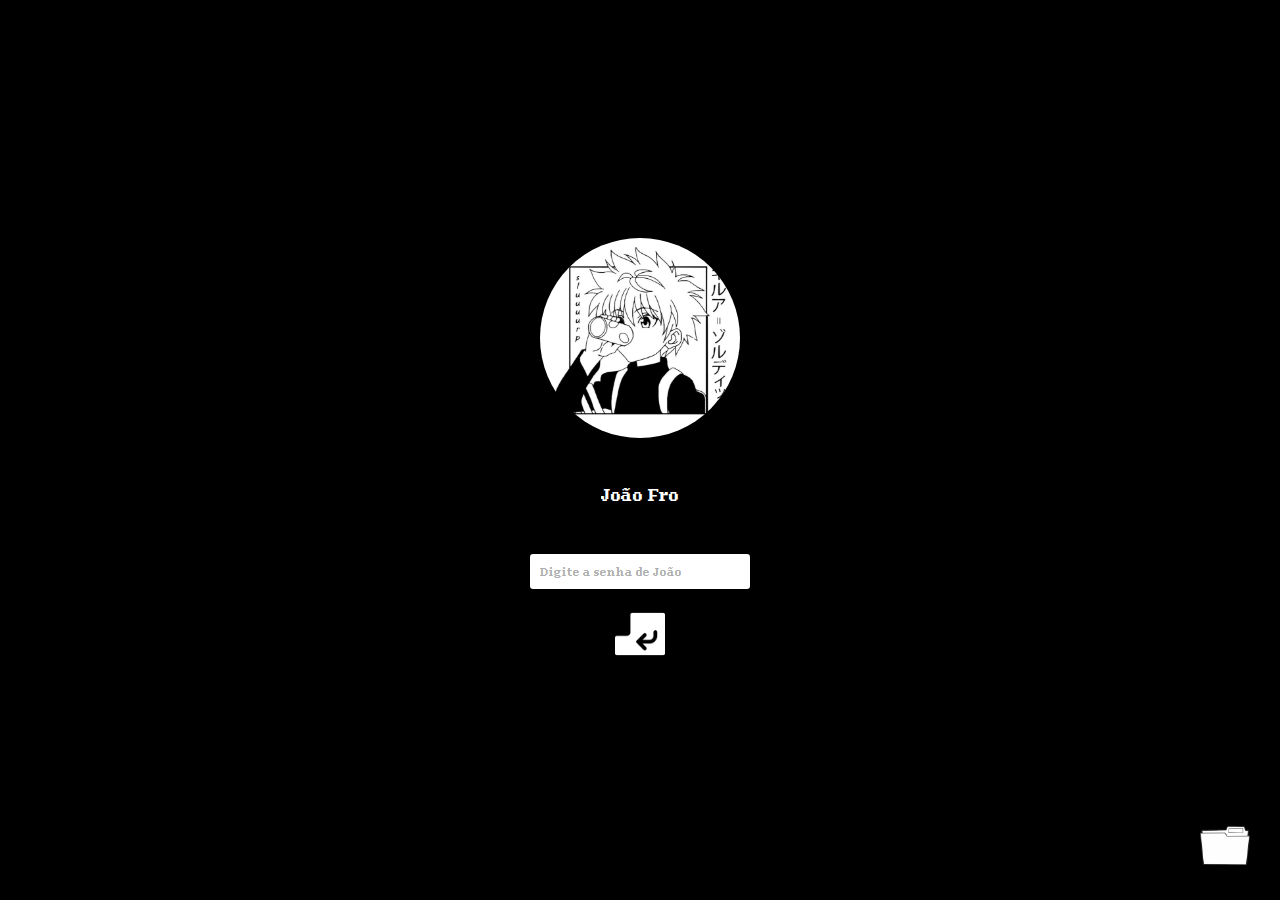
<file: index.html>
<!DOCTYPE html>
<html lang="pt-BR">
<head>
    <meta charset="UTF-8">
    <meta name="viewport" content="width=device-width, initial-scale=1.0">
    <title>Tela de bloqueio</title>
    <link rel="stylesheet" href="./style.css">
    <script defer src="./script.js"></script>
</head>
<body>
    
        <div class="container-father">
                <div class="container">
                    <img class="imgkillua" src="./imgs/killua.jpg" alt="">
                    <p id="frase">João Front-End Developer</p>
                    <input class="senha" placeholder="Digite a senha de João" type="text">
                    <button onclick="auxiliaBtnEnviar()" id="enviar"><img width="50px" src="./imgs/tecla-enter (1).png" alt=""></button>
                </div>
                
                <button class="btnIdea">
                    <img width="50px" class="idea" src="./imgs/pasta.png" alt="">
                </button>     
                <div class="teste esconder">
                    <div class="headerBox">
                        <p>Arquivo.txt</p>
                    </div>
                    <div class="mainBox">
                        <p>Senha: me contratem!</p>
                        <button class="btnCopiar btn">Copiar</button>

                        <div class="articleBox">
                            <p>Copie a senha e cole na caixa de texto<br> <span>ou</span> <br>pule direto para a proxima pagina</p>
                        </div>

                        <a target="_blank" href="./paginas/home.html"><button class="btn btnPular ">Pular</button></a>
                        
                    </div>
                </div>
        </div>
</body>
</html>
</file>
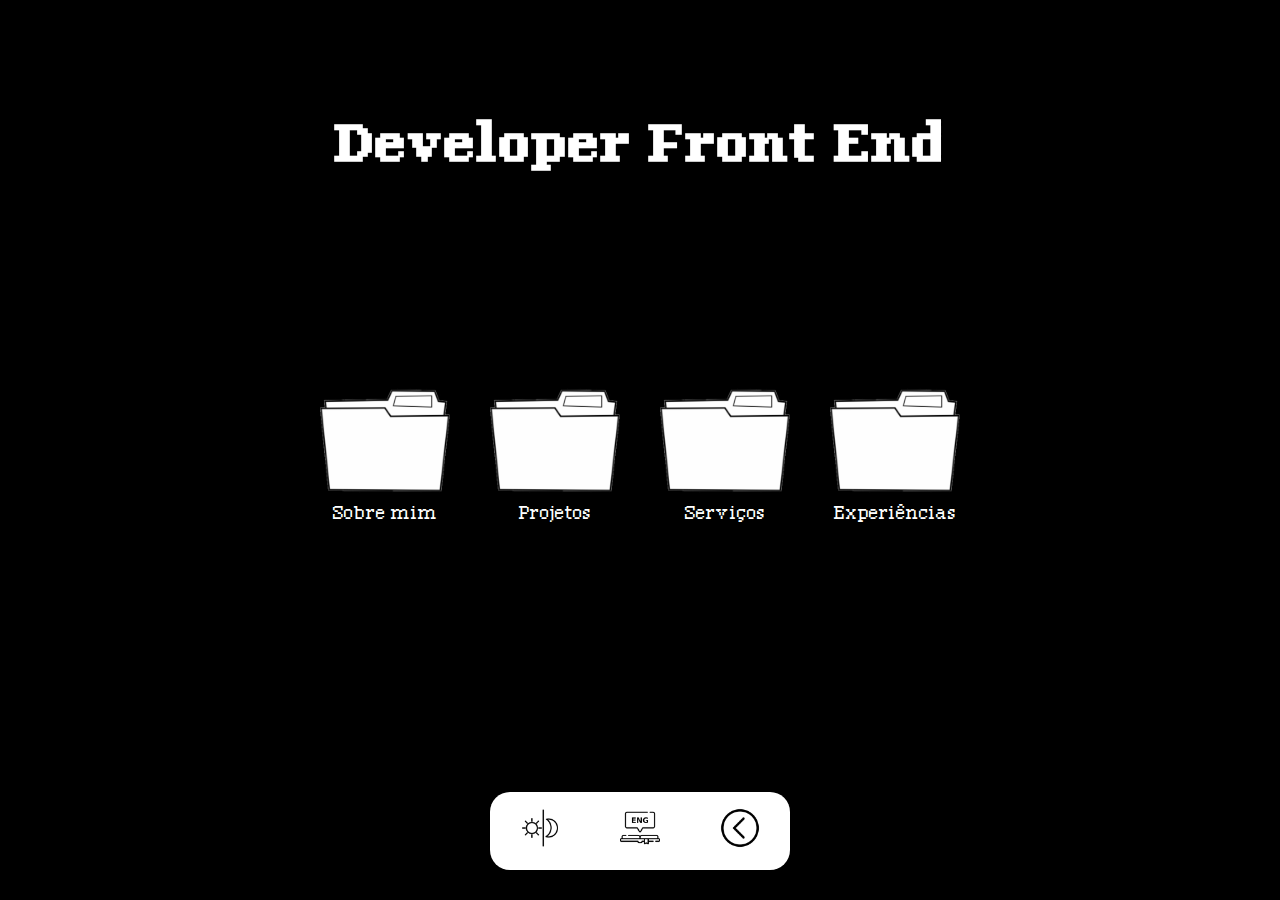
<file: paginas/home.html>
<!DOCTYPE html>
<html lang="en">
<head>
    <meta charset="UTF-8">
    <meta name="viewport" content="width=device-width, initial-scale=1.0">
    <title>Home</title>
    <link rel="stylesheet" href="../style.css">
</head>
<body id="bodyHome">
    <div id="containerHome">
        <h1>Developer Front End</h1>
        <div id="listaPastas">
            <div id="pastas">
                <a href="../paginas/sobreMim.html"><img width="130px" src="../imgs/pasta.png" alt=""></a>
                <p>Sobre mim</p>
            </div>
            <div id="pastas">
                <a href="#"><img width="130px" src="../imgs/pasta.png" alt=""></a>
                <p>Projetos</p>
            </div>
            <div id="pastas">
                <a href="#"><img width="130px" src="../imgs/pasta.png" alt=""></a>
                <p>Serviços</p>
            </div>
            <div id="pastas">
                <a href="#"><img width="130px" src="../imgs/pasta.png" alt=""></a>
                <p>Experiências</p>
            </div>
        </div>
    </div>
    <div id="footerHome">
            <div>
                <img width="40px" src="../imgs/dia-e-noite.png" alt="">
            </div>
            
            <div>
                <img width="40px" src="../imgs/eng (1).png" alt="">
            </div>
            
            <div>
                <img width="40px" src="../imgs/botao-voltar.png" alt=""></p>
    </div>
</body>
</html>
</file>
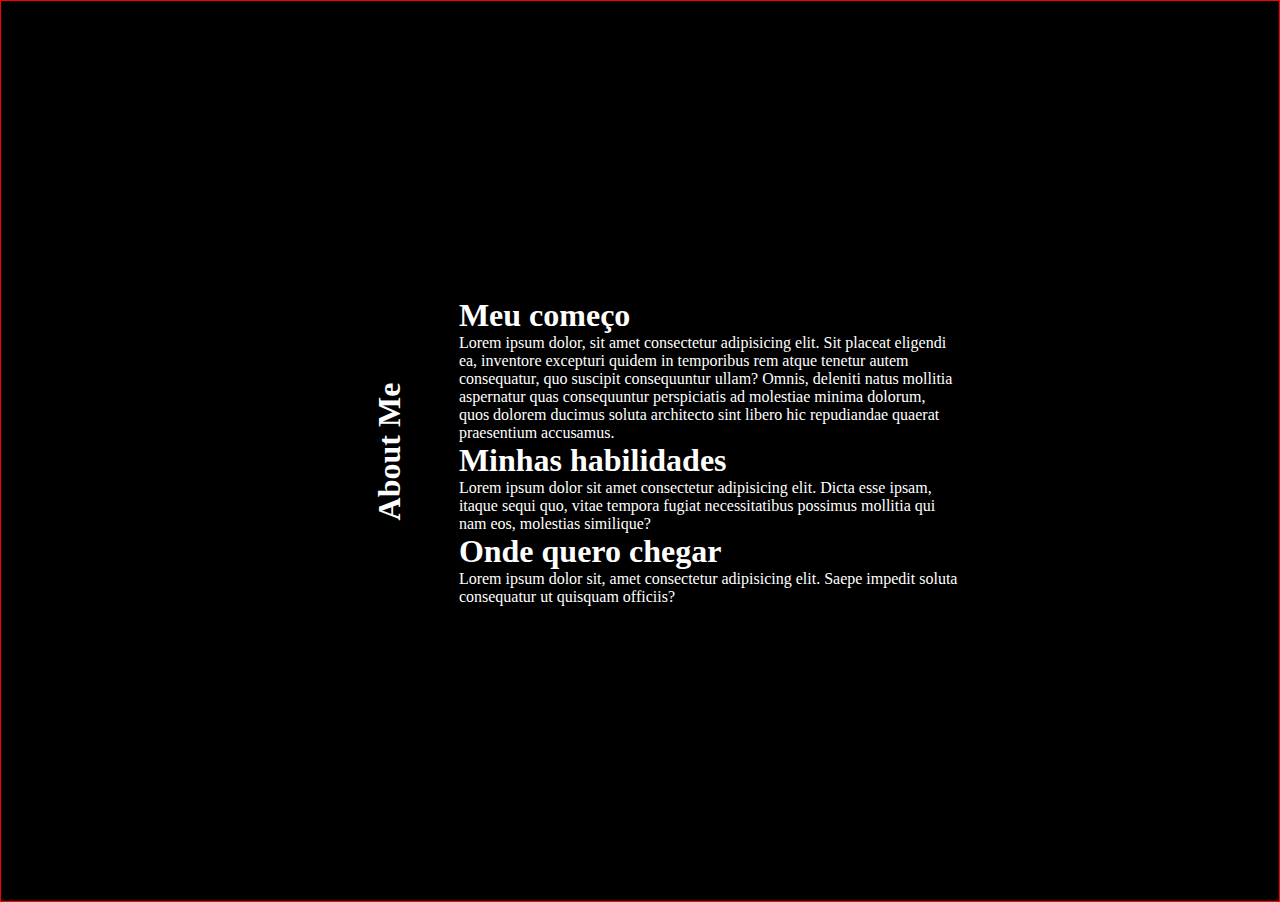
<file: paginas/sobreMim.html>
<!DOCTYPE html>
<html lang="en">
<head>
    <meta charset="UTF-8">
    <meta name="viewport" content="width=device-width, initial-scale=1.0">
    <title>Sobre mim</title>
    <link rel="stylesheet" href="../style.css">
</head>
<body id="bodySobreMim">
    <div id="sobreRotate">
        <h1 id="h1Rotate">About Me</h1>
    </div>
    <div id="main">
        <div id="comeco">
            <h1>Meu começo</h1>
            <p>Lorem ipsum dolor, sit amet consectetur adipisicing elit. Sit placeat eligendi ea, inventore excepturi quidem in temporibus rem atque tenetur autem consequatur, quo suscipit consequuntur ullam? Omnis, deleniti natus mollitia aspernatur quas consequuntur perspiciatis ad molestiae minima dolorum, quos dolorem ducimus soluta architecto sint libero hic repudiandae quaerat praesentium accusamus.</p>
        </div>
        <div id="habilidades">
            <h1>Minhas habilidades</h1>
            <p>Lorem ipsum dolor sit amet consectetur adipisicing elit. Dicta esse ipsam, itaque sequi quo, vitae tempora fugiat necessitatibus possimus mollitia qui nam eos, molestias similique?</p>
        </div>
        <div id="queroChegar">
            <h1>Onde quero chegar</h1>
            <p>Lorem ipsum dolor sit, amet consectetur adipisicing elit. Saepe impedit soluta consequatur ut quisquam officiis?</p>
        </div>
    </div>
</body>
</html>
</file>
<file: style.css>
*{
    margin: 0;
    padding: 0;
}

@font-face {
    font-family: 'pixel';
    src: url(./fonts/Pixel\ Georgia\ Bold.ttf);
}
@font-face {
    font-family: 'pixelFino';
    src: url(./fonts/Pixel\ Georgia.ttf);
}
body{
    position: relative;
}
/*COMEÇO DA PAGINA INDEX*/
.container-father{
    position: relative;
    background-color: black;
    align-items: center;
    display: flex;
    flex-direction: column;
    height: 100vh;
    justify-content: center;
}
.container{
    background-color: black;
    width: 300px;
    height: 300px;
    align-items: center;
    display: flex;
    flex-direction: column;
    justify-content: center;
}
.imgkillua{
    width: 200px;
    border-radius: 100%;
    margin-bottom: 50px;
}
.container p{
    margin-bottom: 50px;
    font-family: 'pixel', 'Courier New', Courier, monospace;
    color: white;
}

.senha{
    width: 200px;
    padding: 10px;
    border-radius: 3px;
    border: 0px;
    transition: .5s ease;
}
.senha::placeholder{
    color: #00000052;
    font-family: 'pixel';
    font-size: 0.8em;
}

.senha:focus, .senha:hover{
    outline: none;
    border-color: #7e0dff;
    background-color: #fff;
    box-shadow: 0 0 0 5px rgba(126, 13, 255, 0.3);
}
#enviar{
    background-color: #000000;
    border: none;
    margin-top: 20px;
}
#enviar:hover{
    border-radius: 3px;
    outline: none;
    border-color: #7e0dff;
    box-shadow: 0 0 0 5px rgba(126, 13, 255, 0.3);
}

@keyframes cimaBaixo{
    from{
        bottom: 0px;
        
        
    }
    to{
        bottom: 20px;
        
    }
}

.btnIdea{
    position: fixed;
    bottom: 20px;
    right: 20px;
    padding: 8px 10px;
    background-color: #000000;
    border: none;
    border-radius: 20px;
    cursor: pointer;
    transition: 0.5s ease-in-out;
    animation: cimaBaixo 4s infinite;
}
.btnIdea:hover{
    background-color: #7e0dff;
    bottom: 25px;
    animation: none;
}
.esconder{
    visibility: hidden;
    width: 250px;
    height: 450px;
    bottom: 120px;
    right: 30px;
    border-radius: 3px;
    position: fixed;
}
.teste2{
    visibility: visible;
    width: 250px;
    height: 350px;
    bottom: 120px;
    right: 30px;
    border-radius: 3px;
    position: fixed;
    margin-top: 180px;
    background-color: white;
    padding: 10px;
    transition: 0.3s ease-in-out;
    padding: 0;
}
.teste2 > .headerBox{
    background-color: #7e0dff;
    color: #fff;
    font-family: 'pixel', 'Courier New', Courier, monospace;
    padding: 10px;
}
.mainBox{
    font-family: 'pixel', 'Courier New', Courier, monospace;
    background-color: white;
    align-items: center;
    display: flex;
    flex-direction: column;
    justify-content: center;
}
.mainBox > p{
    padding: 0;
    margin-top: 40px;
    color: black;
}
.mainBox > button{
    padding: 5px;
    font-family: 'pixel', 'Courier New', Courier, monospace;
    
}
.btn{
    margin-top: 20px;
    margin-bottom: 20px;
    border: 0;
    background-color: #7000FF;
    border-radius: 3px;
    color: white;
}
.btnPular{
    padding: 5px;
    font-family: 'pixel', 'Courier New', Courier, monospace;
    background-color: #7000FF;
    border-radius: 3px;
    color: white;
}

.btn:focus, .btn:hover{
    border-radius: 3px;
    outline: none;
    border-color: #7e0dff;
    box-shadow: 0 0 0 5px rgba(126, 13, 255, 0.3);
    cursor: pointer;
}
.articleBox{
    background-color: #7000FF;
    align-items: center;
    display: flex;
    flex-direction: column;
    justify-content: center;
    width: 100%;
    height: 100%;
}
span{
    color: #7000FF;
    background-color: white;
}
.articleBox > p{
    padding: 10px;
    color: white;
    font-family: 'pixel', 'Courier New', Courier, monospace;
    text-align: center;
}
/*FIM DA PAGINA INDEX*/
/*---------------------------------------*/
/*COMEÇO DA PAGINA HOME*/
#bodyHome{
    background-color: #000000;
    color: white;
    text-align: center;
    position: relative;
}
#containerHome{
    position: relative;
    background-color: black;
    align-items: center;
    display: flex;
    flex-direction: column;
    height: 100vh;
    justify-content: center;
}
#containerHome > h1{
    font-family: 'pixel';
    font-size: 50px;
    position: absolute;
    top: 120px;  
}
#listaPastas{
    display: grid;/*MUDAR PARA GRID*/
    grid-template-columns: 1fr 1fr 1fr 1fr;
    /*border: 1px solid red;*/
    /*COLOCAR WRAPPER PRA QUEBRA DE LINHA*/
}
#pastas{
    padding: 20px;
}
#pastas:hover{
    transform: scale(1.07);
    transition: transform 0.5s ease-in;
}
#pastas > p{
    font-family: 'pixelFino';
}

#pastas > img{
    width: 100px;
}
#footerHome{
    position: fixed;
    display: flex;
    align-items: center;
    justify-content: space-around;
    font-size: 50px;
    bottom: 30px;
    left: 50%;
    transform: translate(-50%);
    padding: 5px;
    background-color: white;
    color: black;
    width: 300px;
    border-radius: 20px;
    padding: 10px 0 10px 0;
}

@media (max-width: 800px) {
    #listaPastas{
        display: grid;/*MUDAR PARA GRID*/
        grid-template-columns: 1fr 1fr;
        margin-top: 50px;
    }
    #containerHome > h1{
        top: 50px;  
    }
}
/*FIM DA PAGINA HOME*/
/*---------------------------------------*/
/*COMEÇO DA PAGINA SOBRE MIM*/
#bodySobreMim{
    background-color: black;
    color: white;
    height: 100vh;
    display: flex;
    justify-content: center;
    align-items: center;
    border: 1px solid red;
}
#main{
    width: 500px;
}
#h1Rotate{
    transform: rotate(-90deg);
}
/*USAR GRID*/
</file>
